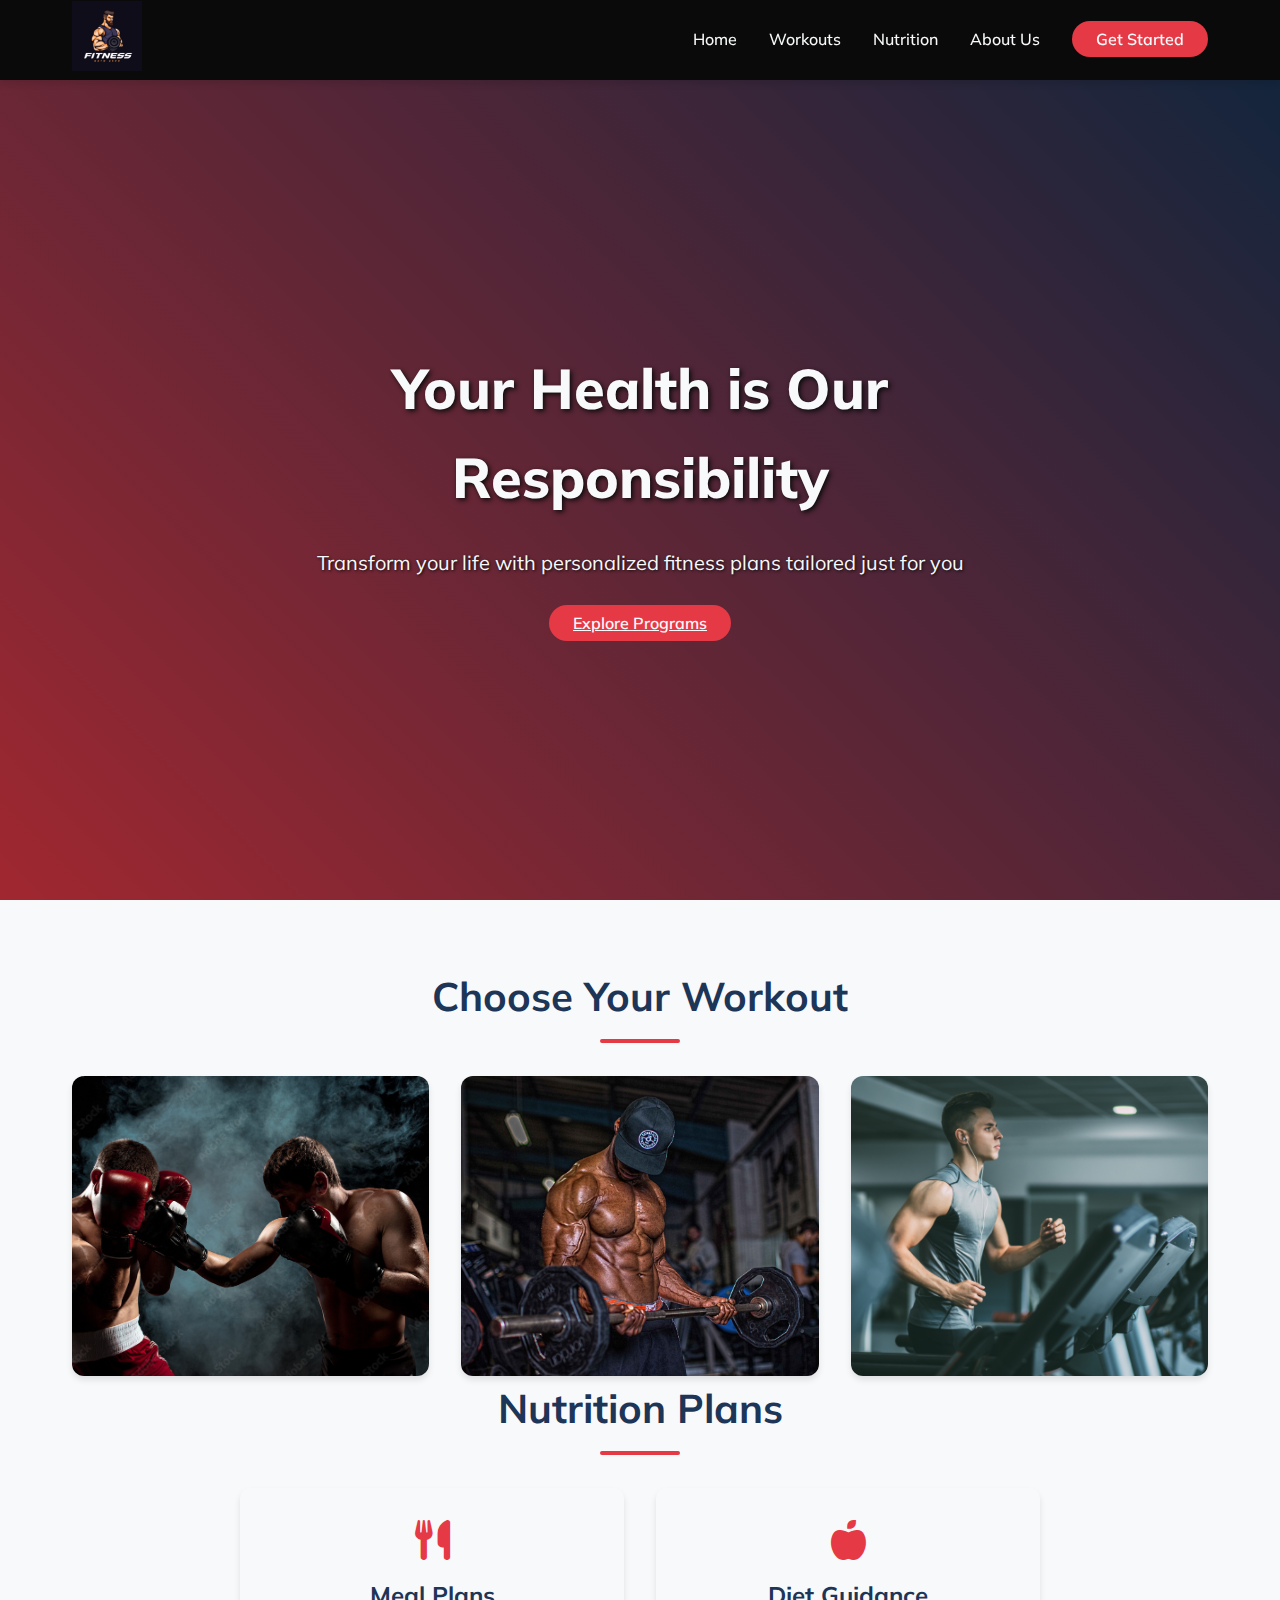
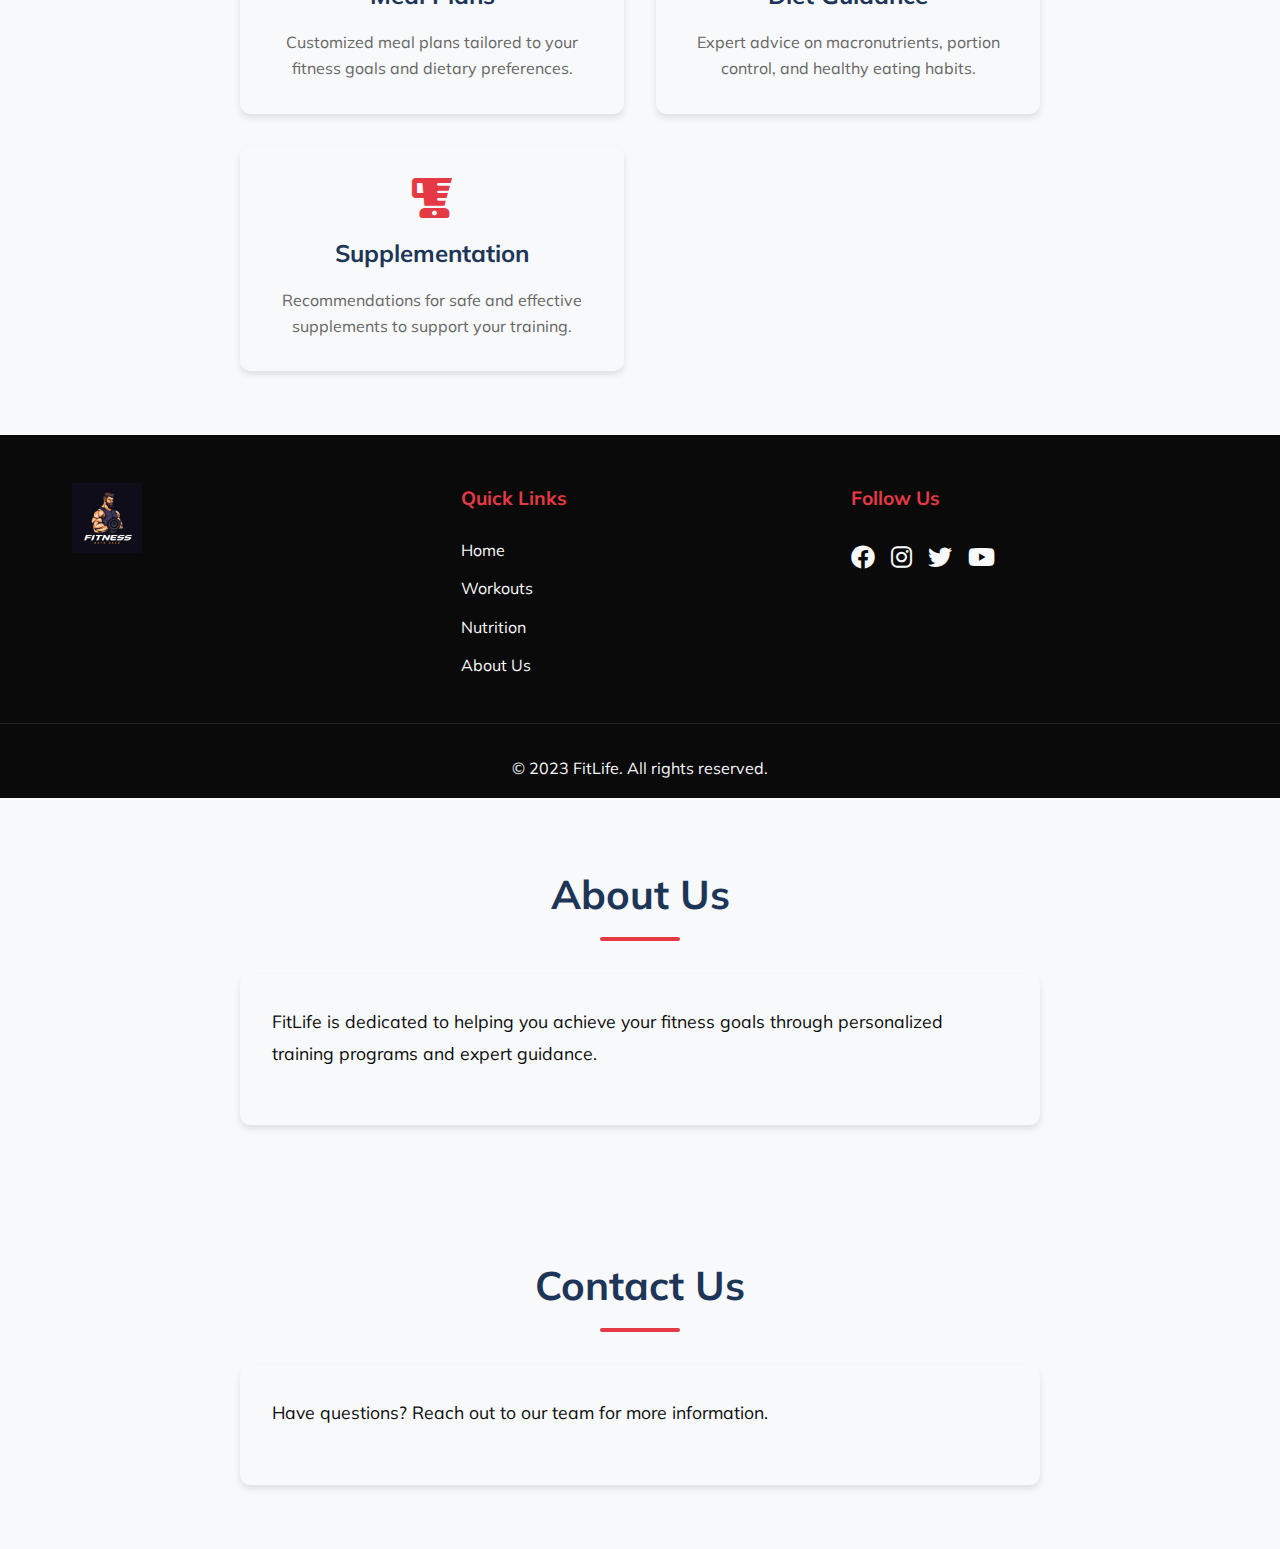
<file: index.html>
<!DOCTYPE html>
<html lang="en">
<head>
    <meta charset="UTF-8">
    <meta name="viewport" content="width=device-width, initial-scale=1.0">
    <meta name="description" content="FitLife - Your complete fitness solution with personalized workouts, nutrition plans, and expert advice to kickstart your health journey">
    <link href="https://fonts.googleapis.com/css2?family=Mulish:wght@200..1000&display=swap" rel="stylesheet">
    <link rel="stylesheet" href="https://cdnjs.cloudflare.com/ajax/libs/font-awesome/6.0.0/css/all.min.css">
    <title>FitLife | Your Health Journey Starts Here</title>
    <link rel="stylesheet" href="styles.css">
    <!-- Favicon -->
    <link rel="icon" href="pics/favicon.ico" type="image/x-icon">
</head>
<body>
    <header class="header">
        <nav class="navbar">
            <div class="navbar-container">
                <a href="/" class="logo-link" aria-label="FitLife Home">
                    <img class="logo" src="pics/1600w-oqe3ybeEcQQ.webp" alt="FitLife Logo" loading="lazy">
                </a>
                <button class="hamburger" aria-label="Menu" aria-expanded="false">
                    <span class="bar"></span>
                    <span class="bar"></span>
                    <span class="bar"></span>
                </button>
                <ul class="nav-menu">
                    <li class="nav-item"><a href="#home" class="nav-link">Home</a></li>
                    <li class="nav-item"><a href="#workouts" class="nav-link">Workouts</a></li>
                    <li class="nav-item"><a href="#nutrition" class="nav-link">Nutrition</a></li>
                    <li class="nav-item"><a href="#about" class="nav-link">About Us</a></li>
                    <li class="nav-item"><a href="#contact" class="nav-link cta-button">Get Started</a></li>
                </ul>
            </div>
        </nav>

        <section id="home" class="hero">
            <div class="hero-content">
                <h1 class="hero-title">Your Health is Our Responsibility</h1>
                <p class="hero-subtitle">Transform your life with personalized fitness plans tailored just for you</p>
                <a href="#workouts" class="cta-button">Explore Programs</a>
            </div>
        </section>
    </header>

    <main class="main-content">
        <section id="workouts" class="workouts-section">
            <h2 class="section-title">Choose Your Workout</h2>
            <div class="image-grid">
                <div class="image-card">
                    <img class="image" src="pics/1000_F_163798969_qrlYJT24qCW5Wusbvbid7W6AMcPBsxFZ.jpg" alt="Woman doing yoga" loading="lazy">
                    <div class="image-overlay">
                        <h3>Boxing and self defense</h3>
                        <a href="view.html" class="image-button">View Program</a>
                    </div>
                </div>
                <div class="image-card">
                    <img class="image" src="pics/Bodybuilding_curl.jpg" alt="Man lifting weights" loading="lazy">
                    <div class="image-overlay">
                        <h3>Strength Training</h3>
                        <a href="strength.html" class="image-button">View Program</a>
                    </div>
                </div>
                <div class="image-card">
                    <img class="image" src="pics/fitness-center.jpeg" alt="Fitness center" loading="lazy">
                    <div class="image-overlay">
                        <h3>Cardio & Conditioning</h3>
                        <a href="cardio.html" class="image-button">View Program</a>
                    </div>
                </div>
            </div>
        </section>

        <section id="nutrition" class="nutrition-section">
            <section id="nutrition" class="nutrition-section">
                <div class="container">
                  <h2 class="section-title">Nutrition Plans</h2>
                  <div class="nutrition-grid">
                    <div class="nutrition-card">
                      <i class="fas fa-utensils"></i>
                      <h3>Meal Plans</h3>
                      <p>Customized meal plans tailored to your fitness goals and dietary preferences.</p>
                    </div>
                    <div class="nutrition-card">
                      <i class="fas fa-apple-alt"></i>
                      <h3>Diet Guidance</h3>
                      <p>Expert advice on macronutrients, portion control, and healthy eating habits.</p>
                    </div>
                    <div class="nutrition-card">
                      <i class="fas fa-blender"></i>
                      <h3>Supplementation</h3>
                      <p>Recommendations for safe and effective supplements to support your training.</p>
                    </div>
                  </div>
                </div>
              </section>
        </section>
    </main>

    <footer class="footer">
        <div class="footer-container">
            <div class="footer-logo">
                <img src="pics/1600w-oqe3ybeEcQQ.webp" alt="FitLife Logo" loading="lazy">
            </div>
            <div class="footer-links">
                <h3>Quick Links</h3>
                <ul>
                    <li><a href="#home">Home</a></li>
                    <li><a href="#workouts">Workouts</a></li>
                    <li><a href="#nutrition">Nutrition</a></li>
                    <li><a href="#about">About Us</a></li>
                </ul>
            </div>
            <div class="footer-social">
                <h3>Follow Us</h3>
                <div class="social-icons">
                    <a href="#" aria-label="Facebook"><i class="fab fa-facebook"></i></a>
                    <a href="#" aria-label="Instagram"><i class="fab fa-instagram"></i></a>
                    <a href="#" aria-label="Twitter"><i class="fab fa-twitter"></i></a>
                    <a href="#" aria-label="YouTube"><i class="fab fa-youtube"></i></a>
                </div>
            </div>
        </div>
        <div class="footer-bottom">
            <p>&copy; 2023 FitLife. All rights reserved.</p>
        </div>
    </footer>

    <script src="script.js"></script>
<div id="checkoutModal" class="modal">
    <div class="modal-content">
      <span class="close">&times;</span>
      <h2>Start Your Fitness Journey</h2>
      <form id="checkoutForm">
        <div class="form-group">
          <label for="name">Full Name</label>
          <input type="text" id="name" name="name" required>
        </div>
        <div class="form-group">
          <label for="email">Email</label>
          <input type="email" id="email" name="email" required>
        </div>
        <div class="form-group">
          <label for="phone">Phone Number</label>
          <input type="tel" id="phone" name="phone">
        </div>
        <div class="form-group">
          <label for="program">Select Program</label>
          <select id="program" name="program" required>
            <option value="">-- Select a Program --</option>
            <option value="boxing">Boxing & Self Defense</option>
            <option value="strength">Strength Training</option>
            <option value="cardio">Cardio & Conditioning</option>
          </select>
        </div>
        <div class="form-group">
          <label for="plan">Membership Plan</label>
          <select id="plan" name="plan" required>
            <option value="">-- Select a Plan --</option>
            <option value="basic">Basic ($99/month)</option>
            <option value="premium">Premium ($149/month)</option>
            <option value="elite">Elite ($249/month)</option>
          </select>
        </div>
        <button type="submit" class="cta-button">Complete Enrollment</button>
      </form>
    </div>
  </div>
  <!-- Add these sections to your index.html -->
<section id="about" class="about-section">
    <div class="container">
      <h2 class="section-title">About Us</h2>
      <div class="about-content">
        <p>FitLife is dedicated to helping you achieve your fitness goals through personalized training programs and expert guidance.</p>
        <!-- Add more about content here -->
      </div>
    </div>
  </section>
  
  <section id="contact" class="contact-section">
    <div class="container">
      <h2 class="section-title">Contact Us</h2>
      <div class="contact-content">
        <p>Have questions? Reach out to our team for more information.</p>
        <!-- Add contact form or info here -->
      </div>
    </div>
  </section>
</body>
</html>
</file>
<file: styles.css>
/* styles.css */
:root {
    --primary-color: #e63946;
    --secondary-color: #1d3557;
    --accent-color: #a8dadc;
    --dark-color: #0a0a0a;
    --light-color: #f8f9fa;
    --font-main: 'Mulish', sans-serif;
    --gradient-bg: linear-gradient(45deg, var(--primary-color), var(--secondary-color));
    --box-shadow: 0 4px 6px rgba(0, 0, 0, 0.1);
    --transition: all 0.3s ease;
}

* {
    margin: 0;
    padding: 0;
    box-sizing: border-box;
}

body {
    font-family: var(--font-main);
    background: var(--light-color);
    color: var(--dark-color);
    line-height: 1.6;
    overflow-x: hidden;
}

/* Header & Navigation */
.header {
    width: 100%;
    position: relative;
}

.navbar {
    position: sticky;
    top: 0;
    background-color: var(--dark-color);
    height: 80px;
    width: 100%;
    z-index: 100;
    transition: var(--transition);
    box-shadow: var(--box-shadow);
}

.navbar-container {
    max-width: 1200px;
    height: 100%;
    margin: 0 auto;
    padding: 0 2rem;
    display: flex;
    justify-content: space-between;
    align-items: center;
}

.logo {
    height: 70px;
    width: auto;
    transition: var(--transition);
}

.logo:hover {
    transform: scale(1.05);
}

.nav-menu {
    display: flex;
    list-style: none;
    gap: 2rem;
}

.nav-link {
    color: var(--light-color);
    text-decoration: none;
    font-weight: 500;
    transition: var(--transition);
    padding: 0.5rem 0;
    position: relative;
}

.nav-link:hover {
    color: var(--primary-color);
}

.nav-link::after {
    content: '';
    position: absolute;
    bottom: 0;
    left: 0;
    width: 0;
    height: 2px;
    background-color: var(--primary-color);
    transition: var(--transition);
}

.nav-link:hover::after {
    width: 100%;
}

.cta-button {
    background-color: var(--primary-color);
    color: var(--light-color);
    padding: 0.5rem 1.5rem;
    border-radius: 50px;
    font-weight: 600;
    transition: var(--transition);
}

.cta-button:hover {
    background-color: var(--light-color);
    color: var(--primary-color);
    transform: translateY(-2px);
    box-shadow: var(--box-shadow);
}

/* Hamburger Menu */
.hamburger {
    display: none;
    cursor: pointer;
    background: transparent;
    border: none;
    padding: 0.5rem;
}

.bar {
    display: block;
    width: 25px;
    height: 3px;
    margin: 5px auto;
    background-color: var(--light-color);
    transition: var(--transition);
}

/* Hero Section */
.hero {
    height: calc(100vh - 80px);
    display: flex;
    align-items: center;
    justify-content: center;
    text-align: center;
    padding: 0 2rem;
    background: var(--gradient-bg);
    position: relative;
    overflow: hidden;
}

.hero::before {
    content: '';
    position: absolute;
    top: 0;
    left: 0;
    width: 100%;
    height: 100%;
    background: rgba(0, 0, 0, 0.3);
}

.hero-content {
    position: relative;
    z-index: 1;
    max-width: 800px;
    margin: 0 auto;
}

.hero-title {
    font-size: clamp(2.5rem, 5vw, 3.5rem);
    font-weight: 800;
    margin-bottom: 1.5rem;
    text-shadow: 2px 2px 5px var(--dark-color);
    color: var(--light-color);
}

.hero-subtitle {
    font-size: 1.25rem;
    margin-bottom: 2rem;
    color: var(--light-color);
    text-shadow: 1px 1px 3px var(--dark-color);
}

/* Main Content */
.main-content {
    padding: 4rem 2rem;
    max-width: 1200px;
    margin: 0 auto;
}

.section-title {
    font-size: clamp(1.8rem, 4vw, 2.5rem);
    text-align: center;
    margin-bottom: 3rem;
    color: var(--secondary-color);
    position: relative;
}

.section-title::after {
    content: '';
    position: absolute;
    bottom: -15px;
    left: 50%;
    transform: translateX(-50%);
    width: 80px;
    height: 4px;
    background-color: var(--primary-color);
    border-radius: 2px;
}

/* Image Grid */
.image-grid {
    display: grid;
    grid-template-columns: repeat(auto-fit, minmax(300px, 1fr));
    gap: 2rem;
    margin-top: 2rem;
}

.image-card {
    position: relative;
    border-radius: 12px;
    overflow: hidden;
    box-shadow: var(--box-shadow);
    transition: var(--transition);
}

.image-card:hover {
    transform: translateY(-10px);
    box-shadow: 0 10px 20px rgba(0, 0, 0, 0.2);
}

.image {
    width: 100%;
    height: 300px;
    object-fit: cover;
    display: block;
    transition: var(--transition);
}

.image-overlay {
    position: absolute;
    bottom: 0;
    left: 0;
    right: 0;
    background: linear-gradient(to top, rgba(0, 0, 0, 0.8), transparent);
    color: var(--light-color);
    padding: 2rem 1.5rem 1.5rem;
    transform: translateY(100%);
    transition: var(--transition);
}

.image-card:hover .image-overlay {
    transform: translateY(0);
}

.image-overlay h3 {
    margin-bottom: 0.5rem;
    font-size: 1.5rem;
}

.image-button {
    display: inline-block;
    background-color: var(--primary-color);
    color: var(--light-color);
    padding: 0.5rem 1rem;
    border-radius: 50px;
    text-decoration: none;
    font-weight: 600;
    transition: var(--transition);
}

.image-button:hover {
    background-color: var(--light-color);
    color: var(--primary-color);
}

/* Footer */
.footer {
    background-color: var(--dark-color);
    color: var(--light-color);
    padding: 3rem 0 1rem;
}

.footer-container {
    max-width: 1200px;
    margin: 0 auto;
    padding: 0 2rem;
    display: grid;
    grid-template-columns: repeat(auto-fit, minmax(200px, 1fr));
    gap: 2rem;
}

.footer-logo img {
    height: 70px;
    margin-bottom: 1rem;
}

.footer-links h3, .footer-social h3 {
    font-size: 1.2rem;
    margin-bottom: 1.5rem;
    color: var(--primary-color);
}

.footer-links ul {
    list-style: none;
}

.footer-links li {
    margin-bottom: 0.8rem;
}

.footer-links a {
    color: var(--light-color);
    text-decoration: none;
    transition: var(--transition);
}

.footer-links a:hover {
    color: var(--primary-color);
    padding-left: 5px;
}

.social-icons {
    display: flex;
    gap: 1rem;
}

.social-icons a {
    color: var(--light-color);
    font-size: 1.5rem;
    transition: var(--transition);
}

.social-icons a:hover {
    color: var(--primary-color);
    transform: translateY(-3px);
}

.footer-bottom {
    text-align: center;
    padding-top: 2rem;
    margin-top: 2rem;
    border-top: 1px solid rgba(255, 255, 255, 0.1);
}

/* Responsive Design */
@media (max-width: 768px) {
    .hamburger {
        display: block;
    }

    .hamburger.active .bar:nth-child(1) {
        transform: translateY(8px) rotate(45deg);
    }

    .hamburger.active .bar:nth-child(2) {
        opacity: 0;
    }

    .hamburger.active .bar:nth-child(3) {
        transform: translateY(-8px) rotate(-45deg);
    }

    .nav-menu {
        position: fixed;
        top: 80px;
        left: -100%;
        width: 100%;
        background-color: var(--dark-color);
        flex-direction: column;
        align-items: center;
        padding: 2rem 0;
        gap: 1.5rem;
        transition: var(--transition);
    }

    .nav-menu.active {
        left: 0;
    }

    .hero {
        height: auto;
        padding: 4rem 1rem;
    }

    .image-grid {
        grid-template-columns: 1fr;
    }
}

@media (max-width: 576px) {
    .navbar {
        height: 70px;
    }

    .logo {
        height: 50px;
    }

    .footer-container {
        grid-template-columns: 1fr;
        text-align: center;
    }

    .social-icons {
        justify-content: center;
    }
}
/* Program Page Styles */
.program-main {
    padding-top: 80px;
}

.program-hero {
    height: 60vh;
    min-height: 500px;
    background-size: cover;
    background-position: center;
    display: flex;
    align-items: center;
    justify-content: center;
    text-align: center;
    color: var(--light-color);
    position: relative;
}

.program-hero-content {
    max-width: 800px;
    padding: 0 2rem;
    z-index: 2;
}

.program-hero h1 {
    font-size: clamp(2.5rem, 5vw, 4rem);
    margin-bottom: 1.5rem;
    text-shadow: 2px 2px 5px rgba(0, 0, 0, 0.5);
}

.program-hero p {
    font-size: 1.5rem;
    margin-bottom: 2rem;
    text-shadow: 1px 1px 3px rgba(0, 0, 0, 0.5);
}

.program-container {
    max-width: 1200px;
    margin: 0 auto;
    padding: 4rem 2rem;
}

.program-intro {
    text-align: center;
    margin-bottom: 4rem;
    max-width: 800px;
    margin-left: auto;
    margin-right: auto;
}

.program-intro h2 {
    font-size: 2.5rem;
    margin-bottom: 1.5rem;
    color: var(--secondary-color);
}

.program-intro p {
    font-size: 1.1rem;
    line-height: 1.8;
    margin-bottom: 2rem;
}

.program-stats {
    display: flex;
    justify-content: center;
    gap: 3rem;
    margin-top: 2rem;
    flex-wrap: wrap;
}

.stat-item {
    display: flex;
    flex-direction: column;
    align-items: center;
    gap: 0.5rem;
}

.stat-item i {
    font-size: 2rem;
    color: var(--primary-color);
}

.stat-item span {
    font-weight: 600;
    font-size: 1.1rem;
}

.program-benefits {
    margin: 5rem 0;
}

.program-benefits h2 {
    text-align: center;
    margin-bottom: 3rem;
    font-size: 2.5rem;
    color: var(--secondary-color);
}

.benefits-grid {
    display: grid;
    grid-template-columns: repeat(auto-fit, minmax(250px, 1fr));
    gap: 2rem;
}

.benefit-card {
    background: var(--light-color);
    border-radius: 10px;
    padding: 2rem;
    text-align: center;
    box-shadow: var(--box-shadow);
    transition: var(--transition);
}

.benefit-card:hover {
    transform: translateY(-10px);
    box-shadow: 0 15px 30px rgba(0, 0, 0, 0.1);
}

.benefit-card i {
    font-size: 2.5rem;
    color: var(--primary-color);
    margin-bottom: 1.5rem;
}

.benefit-card h3 {
    font-size: 1.5rem;
    margin-bottom: 1rem;
    color: var(--secondary-color);
}

.benefit-card p {
    color: #666;
    line-height: 1.6;
}

.program-schedule {
    margin: 5rem 0;
}

.program-schedule h2 {
    text-align: center;
    margin-bottom: 3rem;
    font-size: 2.5rem;
    color: var(--secondary-color);
}

.schedule-tabs {
    display: flex;
    justify-content: center;
    gap: 1rem;
    margin-bottom: 2rem;
    flex-wrap: wrap;
}

.tab-button {
    padding: 0.8rem 1.5rem;
    background: none;
    border: 2px solid var(--primary-color);
    color: var(--primary-color);
    border-radius: 50px;
    font-weight: 600;
    cursor: pointer;
    transition: var(--transition);
}

.tab-button:hover {
    background: var(--primary-color);
    color: var(--light-color);
}

.tab-button.active {
    background: var(--primary-color);
    color: var(--light-color);
}

.tab-content {
    display: none;
    background: var(--light-color);
    padding: 2rem;
    border-radius: 10px;
    box-shadow: var(--box-shadow);
    max-width: 800px;
    margin: 0 auto;
}

.tab-content.active {
    display: block;
}

.tab-content h3 {
    color: var(--secondary-color);
    margin-bottom: 1.5rem;
    font-size: 1.5rem;
}

.tab-content ul {
    list-style-position: inside;
}

.tab-content li {
    margin-bottom: 0.8rem;
    font-size: 1.1rem;
}

.program-testimonials {
    margin: 5rem 0;
    text-align: center;
}

.program-testimonials h2 {
    font-size: 2.5rem;
    margin-bottom: 3rem;
    color: var(--secondary-color);
}

.testimonials-slider {
    max-width: 800px;
    margin: 0 auto;
    position: relative;
}

.testimonial {
    background: var(--light-color);
    padding: 2rem;
    border-radius: 10px;
    box-shadow: var(--box-shadow);
    margin: 0 1rem;
}

.testimonial-content p {
    font-size: 1.2rem;
    font-style: italic;
    margin-bottom: 1.5rem;
    line-height: 1.8;
}

.testimonial-author {
    display: flex;
    align-items: center;
    justify-content: center;
    gap: 1rem;
}

.testimonial-author img {
    width: 60px;
    height: 60px;
    border-radius: 50%;
    object-fit: cover;
}

.testimonial-author span {
    font-weight: 600;
    font-size: 1.1rem;
}

.program-pricing {
    margin: 5rem 0;
    text-align: center;
}

.program-pricing h2 {
    font-size: 2.5rem;
    margin-bottom: 3rem;
    color: var(--secondary-color);
}

.pricing-cards {
    display: grid;
    grid-template-columns: repeat(auto-fit, minmax(300px, 1fr));
    gap: 2rem;
    max-width: 1000px;
    margin: 0 auto;
}

.pricing-card {
    background: var(--light-color);
    border-radius: 10px;
    padding: 2rem;
    box-shadow: var(--box-shadow);
    position: relative;
    transition: var(--transition);
}

.pricing-card:hover {
    transform: translateY(-10px);
    box-shadow: 0 15px 30px rgba(0, 0, 0, 0.1);
}

.pricing-card.featured {
    border: 2px solid var(--primary-color);
    transform: scale(1.05);
}

.pricing-card.featured:hover {
    transform: scale(1.05) translateY(-10px);
}

.popular-badge {
    position: absolute;
    top: -15px;
    right: 20px;
    background: var(--primary-color);
    color: var(--light-color);
    padding: 0.3rem 1rem;
    border-radius: 50px;
    font-weight: 600;
    font-size: 0.9rem;
}

.pricing-card h3 {
    font-size: 1.8rem;
    margin-bottom: 1rem;
    color: var(--secondary-color);
}

.price {
    font-size: 2.5rem;
    font-weight: 700;
    color: var(--primary-color);
    margin-bottom: 1.5rem;
}

.price span {
    font-size: 1rem;
    font-weight: 400;
    color: #666;
}

.pricing-card ul {
    list-style: none;
    margin-bottom: 2rem;
    text-align: left;
}

.pricing-card li {
    margin-bottom: 0.8rem;
    position: relative;
    padding-left: 1.5rem;
}

.pricing-card li::before {
    content: "✓";
    color: var(--primary-color);
    position: absolute;
    left: 0;
}

.program-cta {
    text-align: center;
    padding: 4rem 2rem;
    background: var(--gradient-bg);
    color: var(--light-color);
    border-radius: 10px;
    margin: 5rem auto;
    max-width: 800px;
}

.program-cta h2 {
    font-size: 2.5rem;
    margin-bottom: 1.5rem;
}

.program-cta p {
    font-size: 1.2rem;
    margin-bottom: 2rem;
    max-width: 600px;
    margin-left: auto;
    margin-right: auto;
}

@media (max-width: 768px) {
    .program-hero {
        height: 50vh;
        min-height: 400px;
    }
    
    .program-stats {
        gap: 1.5rem;
    }
    
    .pricing-card.featured {
        transform: none;
    }
    
    .pricing-card.featured:hover {
        transform: translateY(-10px);
    }
}

@media (max-width: 576px) {
    .program-hero {
        height: 60vh;
    }
    
    .program-hero h1 {
        font-size: 2.2rem;
    }
    
    .program-hero p {
        font-size: 1.2rem;
    }
    
    .program-container {
        padding: 2rem 1rem;
    }
    
    .program-intro h2, 
    .program-benefits h2,
    .program-schedule h2,
    .program-testimonials h2,
    .program-pricing h2 {
        font-size: 2rem;
    }
    
    .stat-item i {
        font-size: 1.5rem;
    }
    
    .stat-item span {
        font-size: 1rem;
    }
    
    .benefit-card {
        padding: 1.5rem;
    }
    
    .tab-content {
        padding: 1.5rem;
    }
    
    .program-cta {
        padding: 2rem 1rem;
    }
    
    .program-cta h2 {
        font-size: 2rem;
    }
}
/* Strength Training Specific Styles */
.program-methods {
    margin: 5rem 0;
}

.program-methods h2 {
    text-align: center;
    margin-bottom: 3rem;
    font-size: 2.5rem;
    color: var(--secondary-color);
}

.methods-grid {
    display: grid;
    grid-template-columns: repeat(auto-fit, minmax(250px, 1fr));
    gap: 2rem;
    max-width: 1000px;
    margin: 0 auto;
}

.method-card {
    background: var(--light-color);
    border-radius: 10px;
    padding: 2rem;
    box-shadow: var(--box-shadow);
    transition: var(--transition);
    border-top: 4px solid var(--primary-color);
}

.method-card:hover {
    transform: translateY(-10px);
    box-shadow: 0 15px 30px rgba(0, 0, 0, 0.1);
}

.method-card h3 {
    color: var(--secondary-color);
    margin-bottom: 1rem;
    font-size: 1.5rem;
}

.method-card p {
    color: #666;
    line-height: 1.6;
}

/* Adjustments for Strength Training Page */
.strength-features {
    display: grid;
    grid-template-columns: repeat(auto-fit, minmax(300px, 1fr));
    gap: 2rem;
    margin: 3rem 0;
}

.strength-feature {
    display: flex;
    align-items: flex-start;
    gap: 1rem;
}

.strength-feature i {
    font-size: 1.5rem;
    color: var(--primary-color);
    margin-top: 0.3rem;
}

.strength-feature-content h3 {
    margin-bottom: 0.5rem;
    color: var(--secondary-color);
}

/* Exercise Demo Section */
.exercise-demos {
    margin: 5rem 0;
}

.exercise-demos h2 {
    text-align: center;
    margin-bottom: 3rem;
    font-size: 2.5rem;
    color: var(--secondary-color);
}

.exercise-grid {
    display: grid;
    grid-template-columns: repeat(auto-fit, minmax(300px, 1fr));
    gap: 2rem;
}

.exercise-card {
    background: var(--light-color);
    border-radius: 10px;
    overflow: hidden;
    box-shadow: var(--box-shadow);
    transition: var(--transition);
}

.exercise-card:hover {
    transform: translateY(-10px);
    box-shadow: 0 15px 30px rgba(0, 0, 0, 0.1);
}

.exercise-image {
    width: 100%;
    height: 200px;
    object-fit: cover;
}

.exercise-info {
    padding: 1.5rem;
}

.exercise-info h3 {
    color: var(--secondary-color);
    margin-bottom: 0.5rem;
}

.exercise-info p {
    color: #666;
    margin-bottom: 1rem;
}

.exercise-muscles {
    display: flex;
    flex-wrap: wrap;
    gap: 0.5rem;
    margin-top: 1rem;
}

.muscle-tag {
    background: var(--accent-color);
    color: var(--secondary-color);
    padding: 0.3rem 0.8rem;
    border-radius: 50px;
    font-size: 0.8rem;
    font-weight: 600;
}
.progress-tracker {
    margin: 2rem auto;
    max-width: 600px;
    text-align: center;
}

.progress-bar {
    height: 20px;
    background: #e0e0e0;
    border-radius: 10px;
    margin: 1rem 0;
    overflow: hidden;
}

.progress-fill {
    height: 100%;
    background: var(--primary-color);
    border-radius: 10px;
    transition: width 1s ease-in-out;
}

.progress-labels {
    display: flex;
    justify-content: space-between;
    font-weight: 600;
}
/* ===== CARDIO-SPECIFIC STYLES ===== */
.workout-types {
    margin: 5rem 0;
}

.workout-types h2 {
    text-align: center;
    margin-bottom: 3rem;
    font-size: 2.5rem;
    color: var(--secondary-color);
}

.types-grid {
    display: grid;
    grid-template-columns: repeat(auto-fit, minmax(300px, 1fr));
    gap: 2rem;
}

.type-card {
    background: var(--light-color);
    border-radius: 10px;
    overflow: hidden;
    box-shadow: var(--box-shadow);
    transition: var(--transition);
}

.type-card:hover {
    transform: translateY(-10px);
    box-shadow: 0 15px 30px rgba(0, 0, 0, 0.1);
}

.type-card img {
    width: 100%;
    height: 200px;
    object-fit: cover;
}

.type-card h3 {
    padding: 1.5rem 1.5rem 0.5rem;
    color: var(--secondary-color);
    font-size: 1.5rem;
}

.type-card p {
    padding: 0 1.5rem 1.5rem;
    color: #666;
    line-height: 1.6;
}

/* Heart rate animation */
.stat-item i.fa-heartbeat {
    animation: pulse 1s infinite;
}

@keyframes pulse {
    0% { transform: scale(1); }
    50% { transform: scale(1.2); }
    100% { transform: scale(1); }
}

/* Responsive adjustments */
@media (max-width: 768px) {
    .types-grid {
        grid-template-columns: 1fr;
    }
}
/* Modal Styles */
.modal {
    display: none;
    position: fixed;
    z-index: 1000;
    left: 0;
    top: 0;
    width: 100%;
    height: 100%;
    background-color: rgba(0, 0, 0, 0.7);
  }
  
  .modal-content {
    background-color: var(--light-color);
    margin: 10% auto;
    padding: 2rem;
    border-radius: 10px;
    max-width: 600px;
    position: relative;
    animation: modalopen 0.5s;
  }
  
  @keyframes modalopen {
    from {opacity: 0; transform: translateY(-50px);}
    to {opacity: 1; transform: translateY(0);}
  }
  
  .close {
    position: absolute;
    right: 20px;
    top: 20px;
    font-size: 1.5rem;
    cursor: pointer;
    color: var(--dark-color);
  }
  
  .close:hover {
    color: var(--primary-color);
  }
  
  .form-group {
    margin-bottom: 1.5rem;
  }
  
  .form-group label {
    display: block;
    margin-bottom: 0.5rem;
    font-weight: 600;
    color: var(--secondary-color);
  }
  
  .form-group input,
  .form-group select {
    width: 100%;
    padding: 0.8rem;
    border: 1px solid #ddd;
    border-radius: 5px;
    font-family: var(--font-main);
  }
  
  .form-group input:focus,
  .form-group select:focus {
    outline: none;
    border-color: var(--primary-color);
  }
  /* About and Contact Sections */
.about-section, .contact-section {
    padding: 4rem 2rem;
    max-width: 1200px;
    margin: 0 auto;
  }
  
  .container {
    max-width: 800px;
    margin: 0 auto;
  }
  
  .about-content, .contact-content {
    background: var(--light-color);
    padding: 2rem;
    border-radius: 10px;
    box-shadow: var(--box-shadow);
  }
  
  .about-content p, .contact-content p {
    font-size: 1.1rem;
    line-height: 1.8;
    margin-bottom: 1.5rem;
  }
  /* Nutrition Section */
.nutrition-grid {
    display: grid;
    grid-template-columns: repeat(auto-fit, minmax(250px, 1fr));
    gap: 2rem;
    margin-top: 2rem;
  }
  
  .nutrition-card {
    background: var(--light-color);
    padding: 2rem;
    border-radius: 10px;
    text-align: center;
    box-shadow: var(--box-shadow);
    transition: var(--transition);
  }
  
  .nutrition-card:hover {
    transform: translateY(-10px);
  }
  
  .nutrition-card i {
    font-size: 2.5rem;
    color: var(--primary-color);
    margin-bottom: 1rem;
  }
  
  .nutrition-card h3 {
    font-size: 1.5rem;
    margin-bottom: 1rem;
    color: var(--secondary-color);
  }
  
  .nutrition-card p {
    color: #666;
    line-height: 1.6;
  }
  /* Updated Modal Styles */
.modal {
    display: none;
    position: fixed;
    z-index: 1000;
    left: 0;
    top: 0;
    width: 100%;
    height: 100%;
    background-color: rgba(0,0,0,0.7);
    overflow-y: auto; /* Enable scrolling for the modal background */
}

.modal-content {
    background-color: var(--light-color);
    margin: 5% auto; /* Reduced from 10% to give more space */
    padding: 2rem;
    border-radius: 10px;
    width: 90%;
    max-width: 600px;
    position: relative;
    animation: modalopen 0.3s;
    max-height: 90vh; /* Limit height to viewport */
    overflow-y: auto; /* Enable scrolling for content */
}

/* Rest of your modal styles remain the same */
</file>
